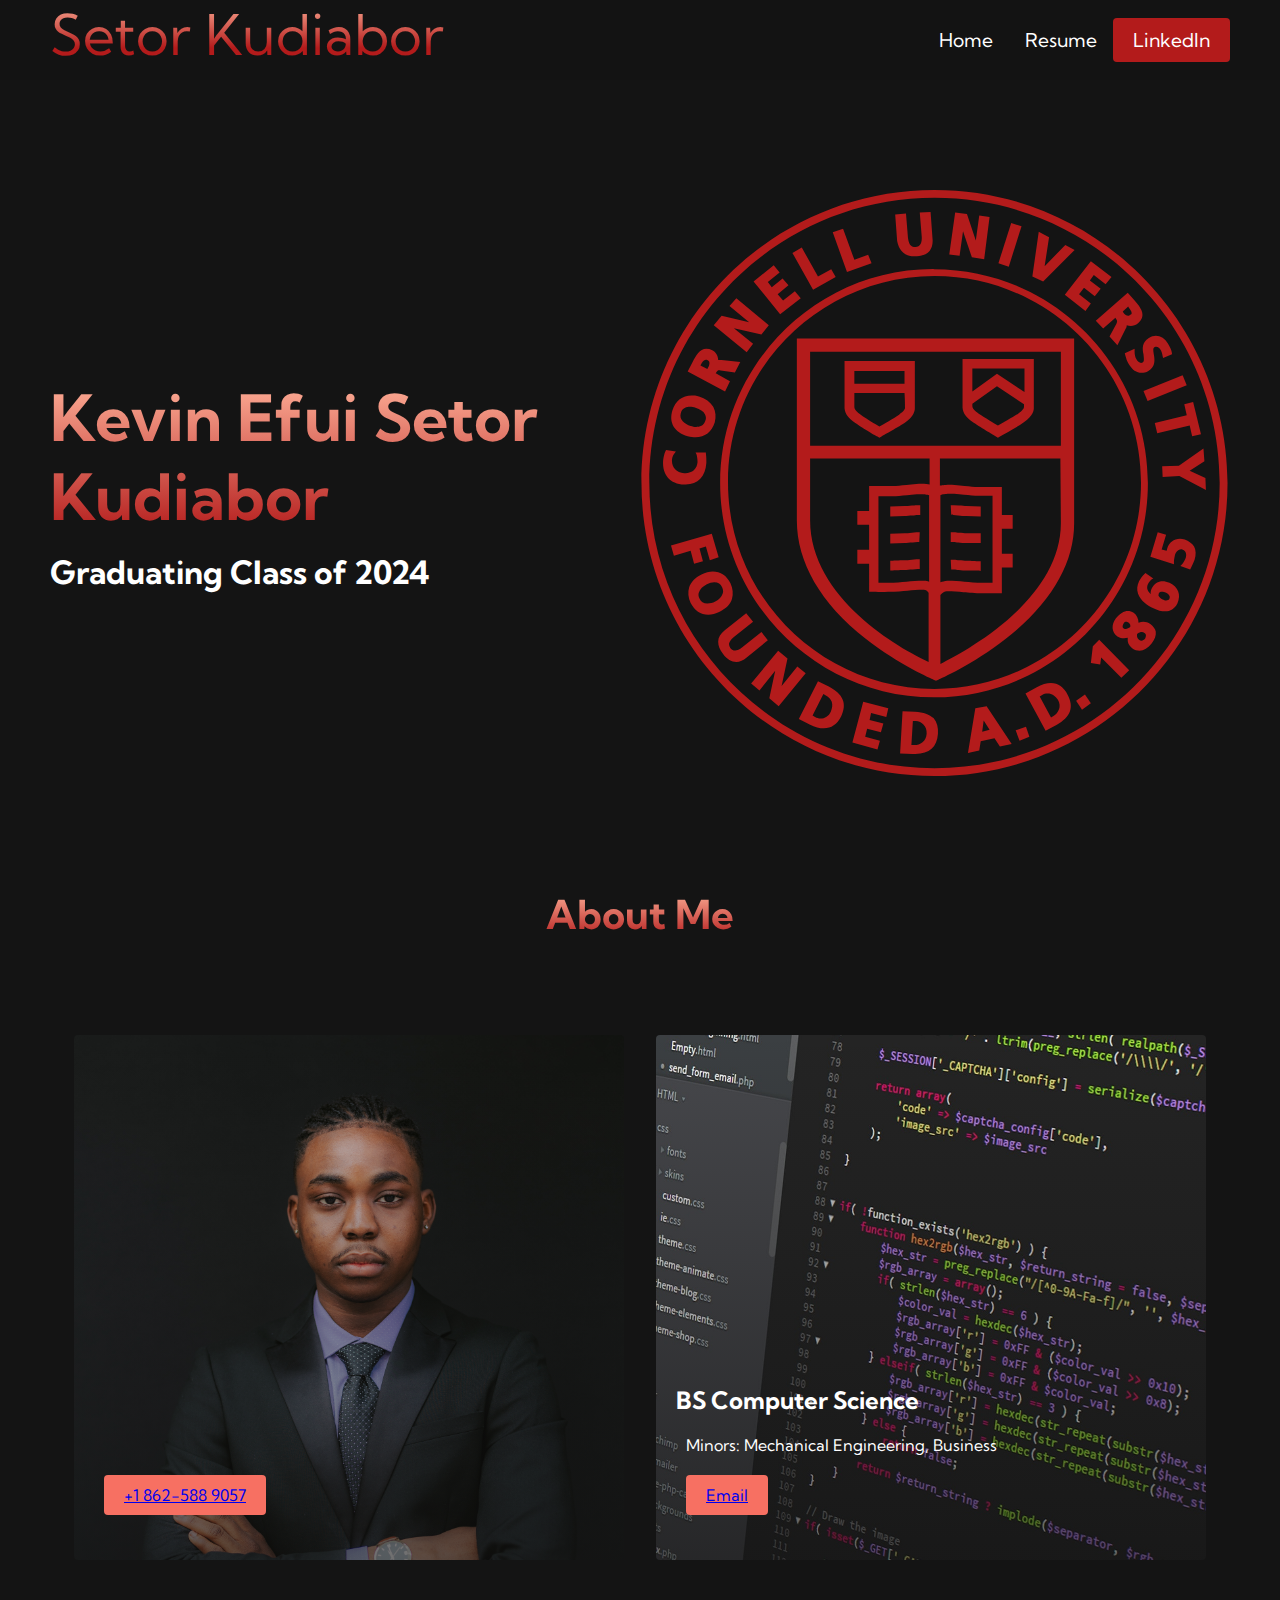
<file: index.html>
<!DOCTYPE html>
<html lang="en">
<head>
    <meta charset="UTF-8">
    <meta http-equiv="X-UA-Compatible" content="IE=edge">
    <meta name="viewport" content="width=device-width, initial-scale=1.0">
    <title>Kevin Efui Setor Kudiabor</title>
    <link rel="stylesheet" href="styles.css">
    <link rel="preconnect" href="https://fonts.googleapis.com"> 
    <link rel="preconnect" href="https://fonts.gstatic.com" crossorigin> 
    <link href="https://fonts.googleapis.com/css2?family=Kumbh+Sans:wght@400;500&display=swap" rel="stylesheet">
</head>
<body>
    <nav class="navbar">
        <div class="navbar__container">
            <a href="/" id="navbar__logo">Setor Kudiabor</a>
            <div class="navbar__toggle" id="mobile-menu">
                <span class="bar"></span>
                <span class="bar"></span>
                <span class="bar"></span>
            </div>
            <ul class="navbar__menu">
                <li class="navbar__item">
                    <a href="/" class="navbar__links">
                    Home
                    </a>
                </li>
                <li class="navbar__item">
                    <a href="/tech.html" class="navbar__links">
                    Resume
                    </a>
                </li>
                <li class="navbar__btn">
                    <a href="https://www.linkedin.com/in/setor-kudiabor/" class="button">
                    LinkedIn
                    </a>
                </li>
            </ul>
        </div>
    </nav>

    <!-- Hero Section -->
    <div class="main">
        <div class="main__container">
            <div class="main__content">
                <h1>Kevin Efui Setor Kudiabor</h1>
                <h2></h2>
                <p>Graduating Class of 2024</p>
                <!-- <button class="main__btn"><a href="/"></a></button> -->
            </div>
            <div class="main__img--container">
                <img src="images/pic10.svg" alt="pic" id="main__Img">
            </div>
        </div>
    </div>
    <!-- Services Section-->
    <div class="services">
        <h1>About Me</h1>
        <div class="services__container">
            <div class="services__card">
                <h2></h2>
                <p></p>
                <button><a href="tel:+18625889057">+1 862-588 9057</a></button>
            </div>
            <div class="services__card">
                <h2> BS Computer Science</h2>
                <p>Minors: Mechanical Engineering, Business</p>
                 <button><a href="mailto:kek265@cornell.edu">Email</a></button>
            </div>
        </div>
    </div>
    </div>
    <script src = "app.js" ></script>
</body>
</html>
</file>
<file: styles.css>
* {
    box-sizing: border-box;
    margin: 0;
    padding: 0;
    font-family: 'Kumbh Sans', sans-serif;
}

.navbar{
    background: #131313;
    height: 80px;
    display: flex;
    justify-content: center;
    align-items: center;
    font-size: 1.2rem;
    position: sticky;
    top: 0;
    z-index: 999;
}

.navbar__container {
    display: flex;
    justify-content: space-between;
    height: 80px;
    z-index: 1;
    width: 100%;
    max-width: 1300px;
    margin: 0 auto;
    padding: 0 50px;
}

#navbar__logo {
    background-color: #b31b1b;
    background-image: linear-gradient(to top,#b31b1b 40%, #ffb199 100%);
    background-size: 100%;
    -webkit-background-clip: text;
    -moz-background-clip: text;
    -webkit-text-fill-color: transparent;
    -moz-text-fill-color: transparent;
    display: inline-block;
    align-items: center;
    cursor: pointer;
    text-decoration: none;
    font-size: 3.5rem;
}

.fa-gem {
    margin-right: 0.5rem;
}

.navbar__menu {
    display: flex;
    align-items: center;
    list-style: none;
    text-align: center;
}

.navbar__item {
    height: 80px;
}

.navbar__links {
    color: #fff;
    display: flex;
    align-items: center;
    justify-content: center;
    text-decoration: none;
    padding: 0 1rem;
    height: 100%;
}

.navbar_btn {
    display: flex;
    justify-content: center;
    align-items: center;
    padding: 0 1rem;
    width: 100%;
}

.button {
    display: flex;
    justify-content: center;
    align-items: center;
    text-decoration: none;
    padding: 10px 20px;
    height: 100%;
    width: 100%;
    border: none;
    outline: none;
    border-radius: 4px;
    background: linear-gradient(to top,#b31b1b 100%, #ffb199 100%);
    color: #fff;
}

.button:hover {
    background: #4837ff;
    transition: all 0.3s ease;
}

.navbar__links:hover {
    color: #f77062;
    transition: all 0.3s ease;
}

@media screen and (max-width: 960px) {
    .navbar__container {
        display: flex;
        justify-content: space-between;
        height: 80px;
        z-index: 1;
        width: 100%;
        max-width: 1300px;
        padding: 0;
    }

    .navbar__menu {
        display: grid;
        grid-template-columns: auto;
        margin: 0;
        width: 100%;
        position: absolute;
        top: -1000px;
        opacity: 0; 
        transition: all 0.5s ease;
        height: 50vh;
        z-index: -1;
        background: #131313;
    }

    .navbar__menu.active {
        background: #131313;
        top: 100%;
        opacity: 1;
        transition: all 0.5s ease;
        z-index: 99;
        height: 50vh;
        font-size: 1.6rem;
    }

    #navbar__logo {
        padding-left: 25px;
    }

    .navbar__toggle .bar {
        width: 25px;
        height: 3px;
        margin: 5px auto;
        transition: all 0.3s ease-in-out;
        background: #fff;
    }

    .navbar__item {
        width: 100%;
    }

    .navbar__links {
        text-align: center;
        padding: 2rem;
        width: 100%;
        display: table;
    }

    #mobile-menu {
        position: absolute;
        top: 20%;
        right: 5%;
        transform: translate(5%,20%);
    }

    .navbar__btn {
        padding-bottom: 2rem;
    }

    .button {
        display: flex;
        justify-content: center;
    align-items: center;
    width: auto;
    height: 80px;
    margin: 0;
    }

    .navbar__toggle .bar {
        display: block;
        cursor: pointer;
    }

    #mobile-menu.is-active .bar:nth-child(2) {
        opacity: 0;
    }

    #mobile-menu.is-active .bar:nth-child(1) {
        transform: translateY(8px) rotate(45deg);
    }

    #mobile-menu.is-active .bar:nth-child(1) {
        transform: translateY(-8px) rotate(-45deg);
    }
}

/* Hero Section CSS */
.main {
    background-color: #141414;
}

.main__container {
    display: grid;
    grid-template-columns: 1fr 1fr;
    align-items: center;
    justify-self: center;
    margin: 0 auto;
    height: 90vh;
    background-color: #141414;
    z-index: 1;
    width: 100%;
    max-width: 1300px;
    padding: 0 50px;
}

.main__content h1 {
font-size: 4rem;
background-color: #ff8177;
background-image: linear-gradient(to top, #b31b1b 0%, #ffb199 100%);
background-size: 100%;
-webkit-background-clip: text;
-moz-background-clip: text;
-webkit-text-fill-color: transparent;
-moz-text-fill-color:transparent;
}

.main__content h2 {
font-size: 4rem;
background-color: #ff8177;
background-image: linear-gradient(to top, #b721ff 0%, #21d4fd 0%);
background-size: 100%;
-webkit-background-clip: text;
-moz-background-clip: text;
-webkit-text-fill-color: transparent;
-moz-text-fill-color:transparent;
}
.main__content p {
    margin-top: 1rem;
    font-size: 2rem;
    font-weight: 700;
    color: #fff;
}

.main__btn {
    font-size: 1rem;
    background-image: linear-gradient(to top, #f77062 100%, #fe5196 100%);
    padding: 14px 32px;
    border: none;
    border-radius: 4px;
    color: #fff;
    margin-top: 2rem;
    cursor: pointer;
    position: relative;
    transition: all 0.35s;
    outline: none;
}

.main__btn a {
    position: relative;
    z-index: 2;
    color: #fff;
    text-decoration: none;
}

.main__btn::after {
    position: absolute;
    content: '';
    top: 0;
    left: 0;
    width: 0;
    height: 100%;
    background: #4837ff;
    border-radius: 4px;
}

.main__btn:hover {
    color: #fff;
}

.main__btn:hover:after {
    width: 100%;
}

.main__img--container {
    text-align: center;
}

#main__img {
    height: 80%;
    width: 80%;
}

/* Mobile Responsive */
@media screen and (max-width: 768px) {
    .main__container {
        display: grid;
        grid-template-columns: auto;
        align-items: center;
        justify-self: center;
        width: 100%;
        margin: 0 auto;
        height: 80vh;
     }

     .main__content {
        text-align: left;
         margin-bottom: 2rem;
    }

    .main__content h1 {
        font-size: 2.5rem;
        margin-top: 2rem;
    }

    .main__content h2 {
        font-size: 3rem;
    }
    
    .main__content p {
        margin-top: 1rem;
        font-size: 1.5rem;
    }
} 

@media screen and (max-width: 480px) {
    .main__content h1 {
        font-size: 2rem;
        margin-top: 3rem;
    }

    .main__content h2 {
        font-size: 2rem;
    }
    
    .main__content p {
        margin-top: 2rem;
        font-size: 1.5rem;
    }
    
    .main__btn {
        padding: 12px 36px;
        margin: 2.5rem 0;
    }
}

/* Services Section CSS */
.services {
    background: #141414;
    display: flex;
    flex-direction: column;
    align-items: center;
    height: 100vh;
}

.services h1 {
    background-color: #ff8177;
    background-image: linear-gradient(to top, #b31b1b 0%, #ffb199 100%);
    background-size: 100%;
    margin-bottom: 5rem;
    font-size: 2.5rem;
    -webkit-background-clip: text;
    -moz-background-clip: text;
    -webkit-text-fill-color: transparent;
    -moz-text-fill-color:transparent;
}

.services__container {
    display: flex;
    justify-content: center;
    flex-wrap: wrap;
}

.services__card {
    margin: 1rem;
    height: 525px;
    width: 550px;
    border-radius: 4px;
    background-image: linear-gradient(to bottom, rgba(0,0,0,0) 0%, 
    rgba(17,17,17,0.6) 100%), url('/images/pic2.jpg');
    background-size: cover;
    position: relative;
    color: #fff;
}

.services__card:nth-child(2) {
    background-image: linear-gradient(to bottom, rgba(0,0,0,0) 0%, 
    rgba(17,17,17,0.6) 100%), url('/images/pic8.jpg');
}

.services h2 {
    position: absolute;
    top: 350px;
    left: 20px;
}

.services__card p {
    position: absolute;
    top: 400px;
    left: 30px;
}

.services__card button {
    color: #fff;
    padding: 10px 20px;
    border: none;
    outline: none;
    border-radius: 4px;
    background: #f77062;
    position: absolute;
    top: 440px;
    left: 30px;
    font-size: 1rem;
    cursor: pointer;
}


.services__card:hover {
    transform: scale(1.075);
    transition: 0.2s ease-in;
    cursor: pointer;
}

@media screen and (max-width: 960px) {
    .services {
        height: 1600px;
    }

    .services h1 {
        font-size: 2rem;
        margin-top: 12rem;
    }
}

@media screen  and (max-width: 480px) {
    .services {
        height: 1400px;
    }

    .services h1 {
        font-size: 1.2rem;
    }

    .services__card {
        width: 300px;
    }
}

/* Footer CSS */
</file>
